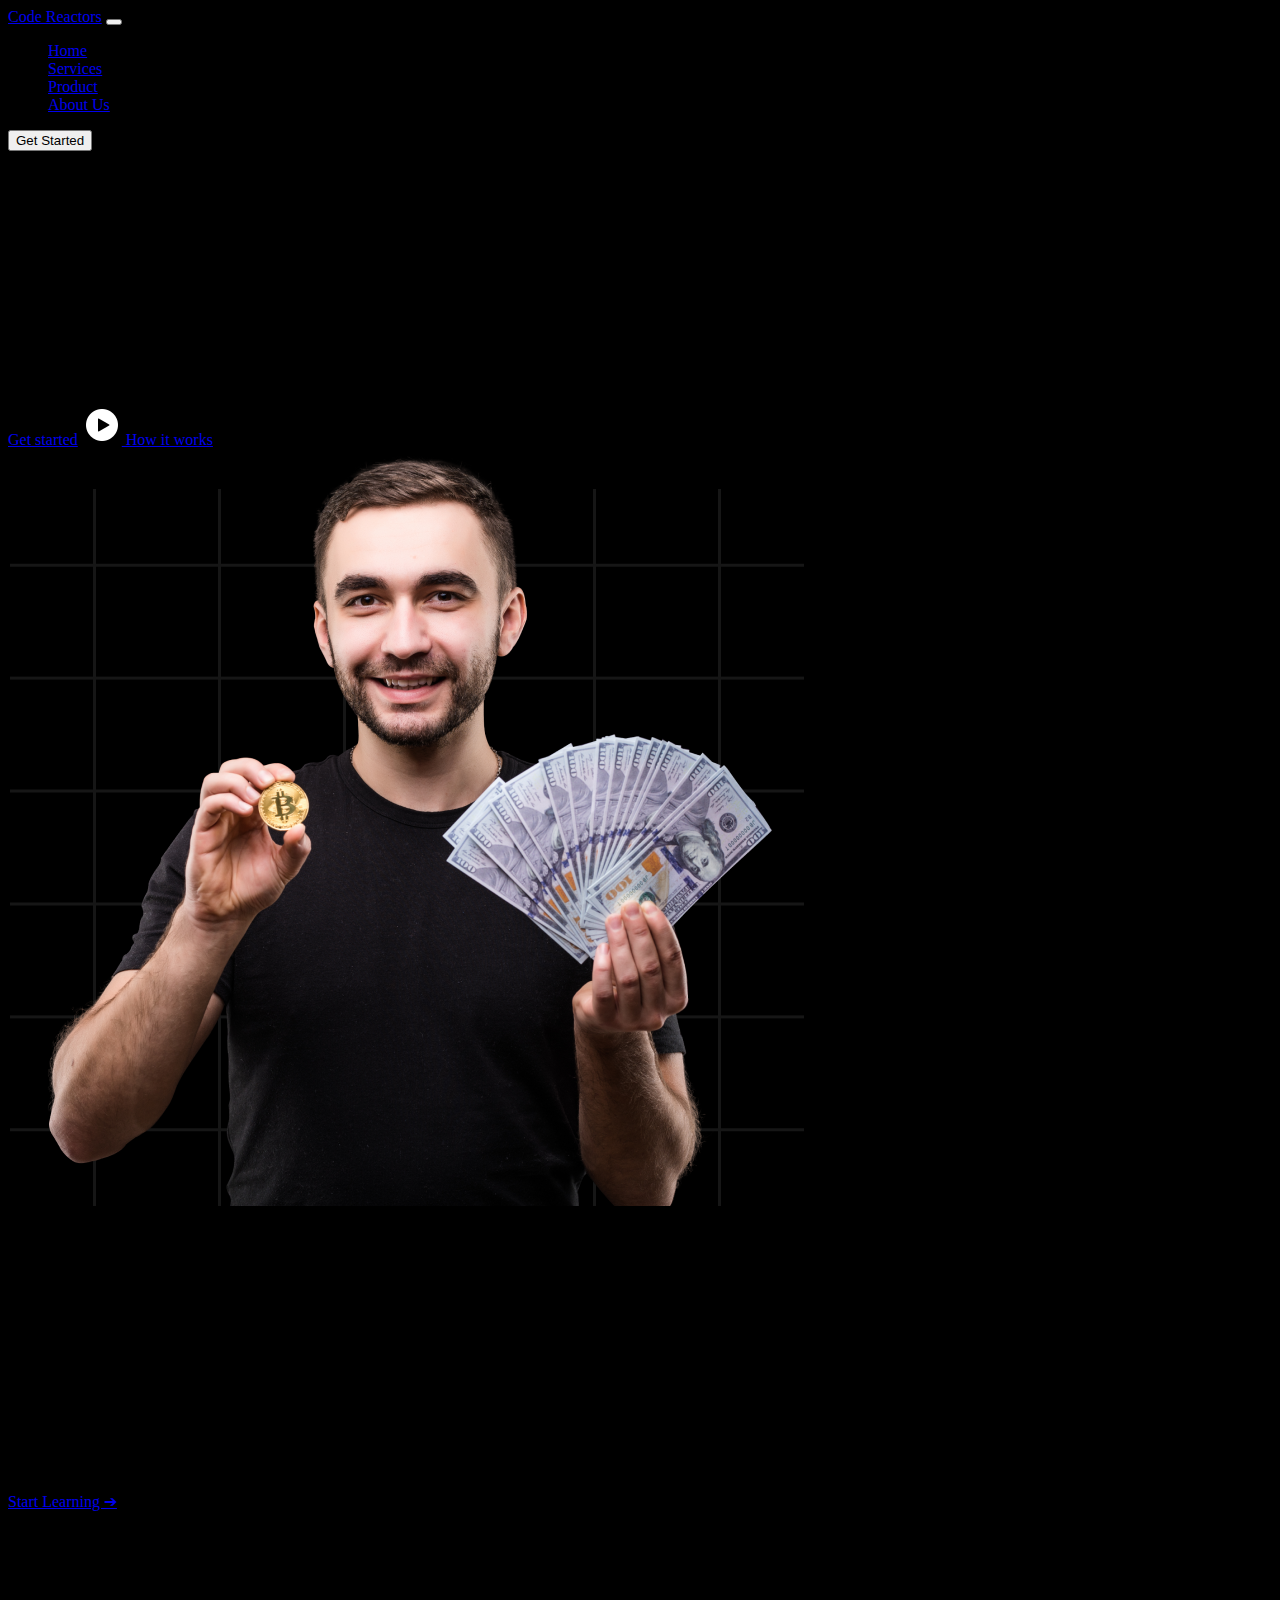
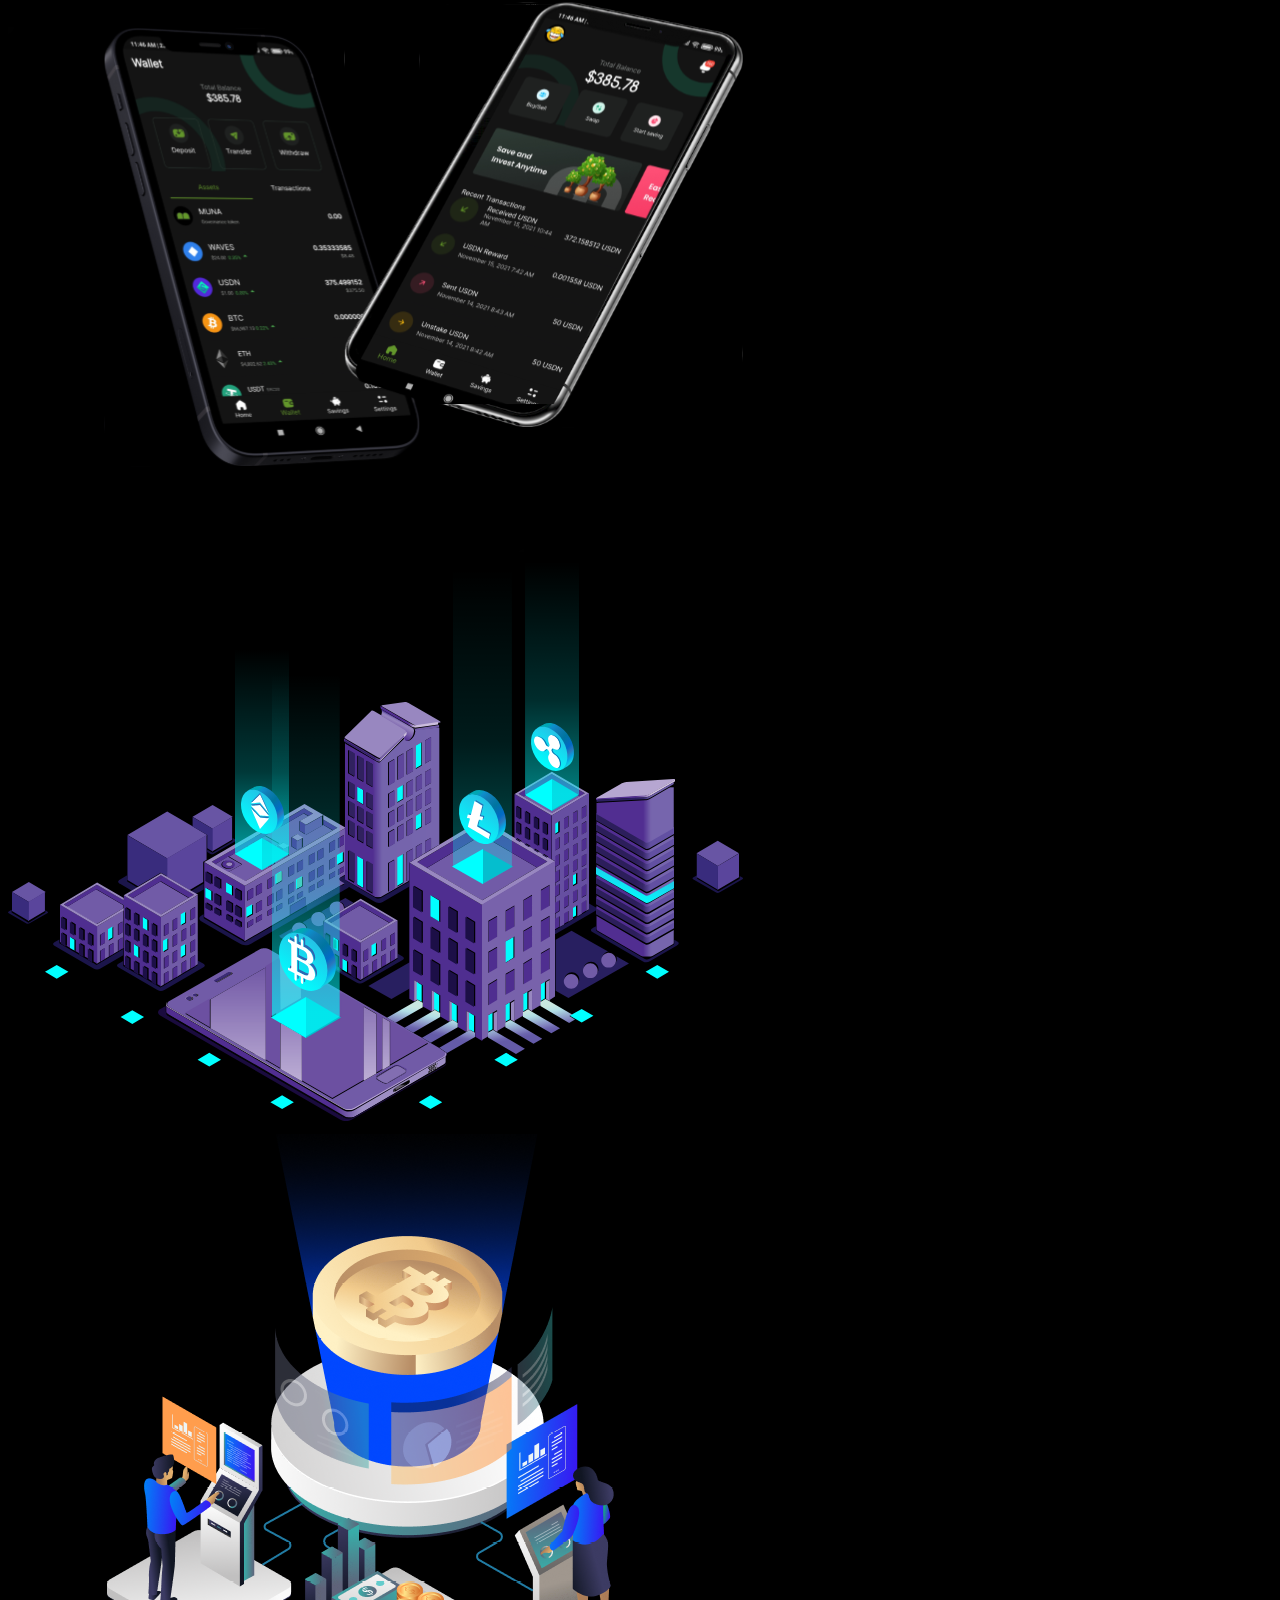
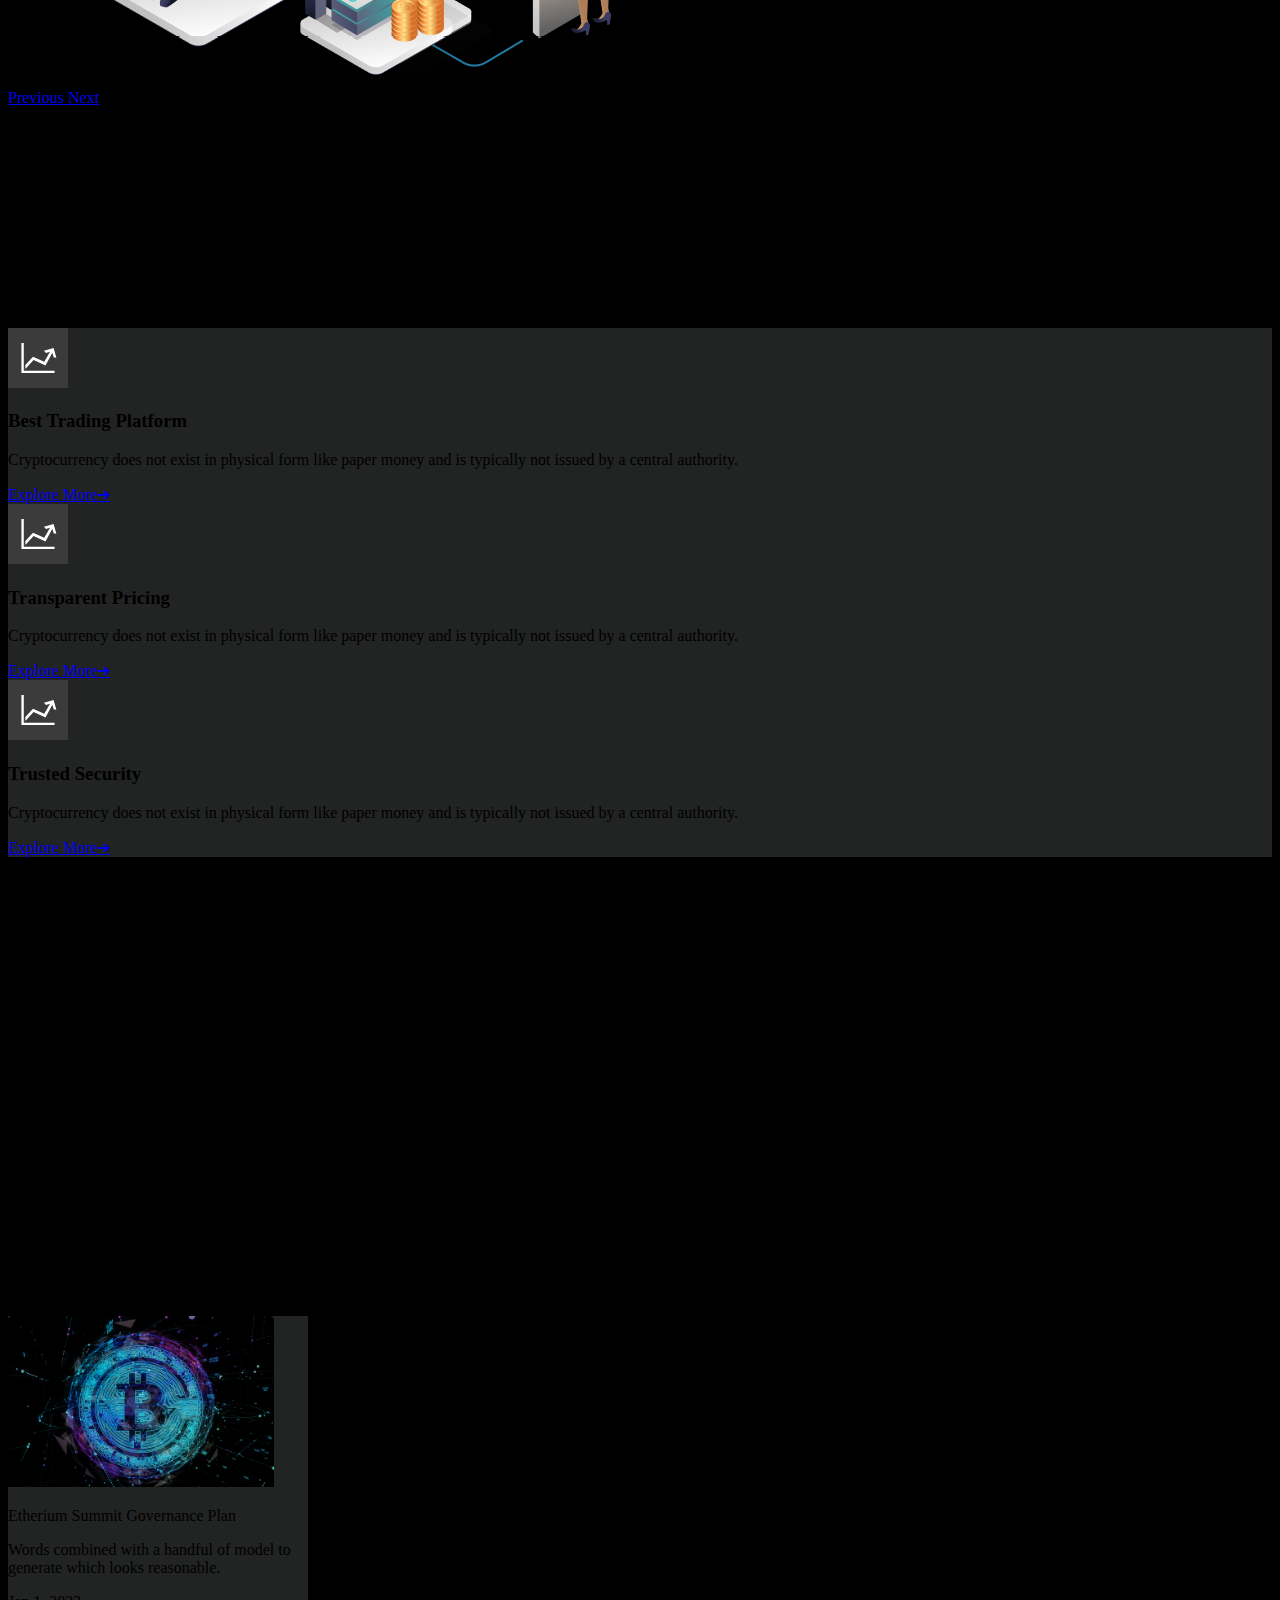
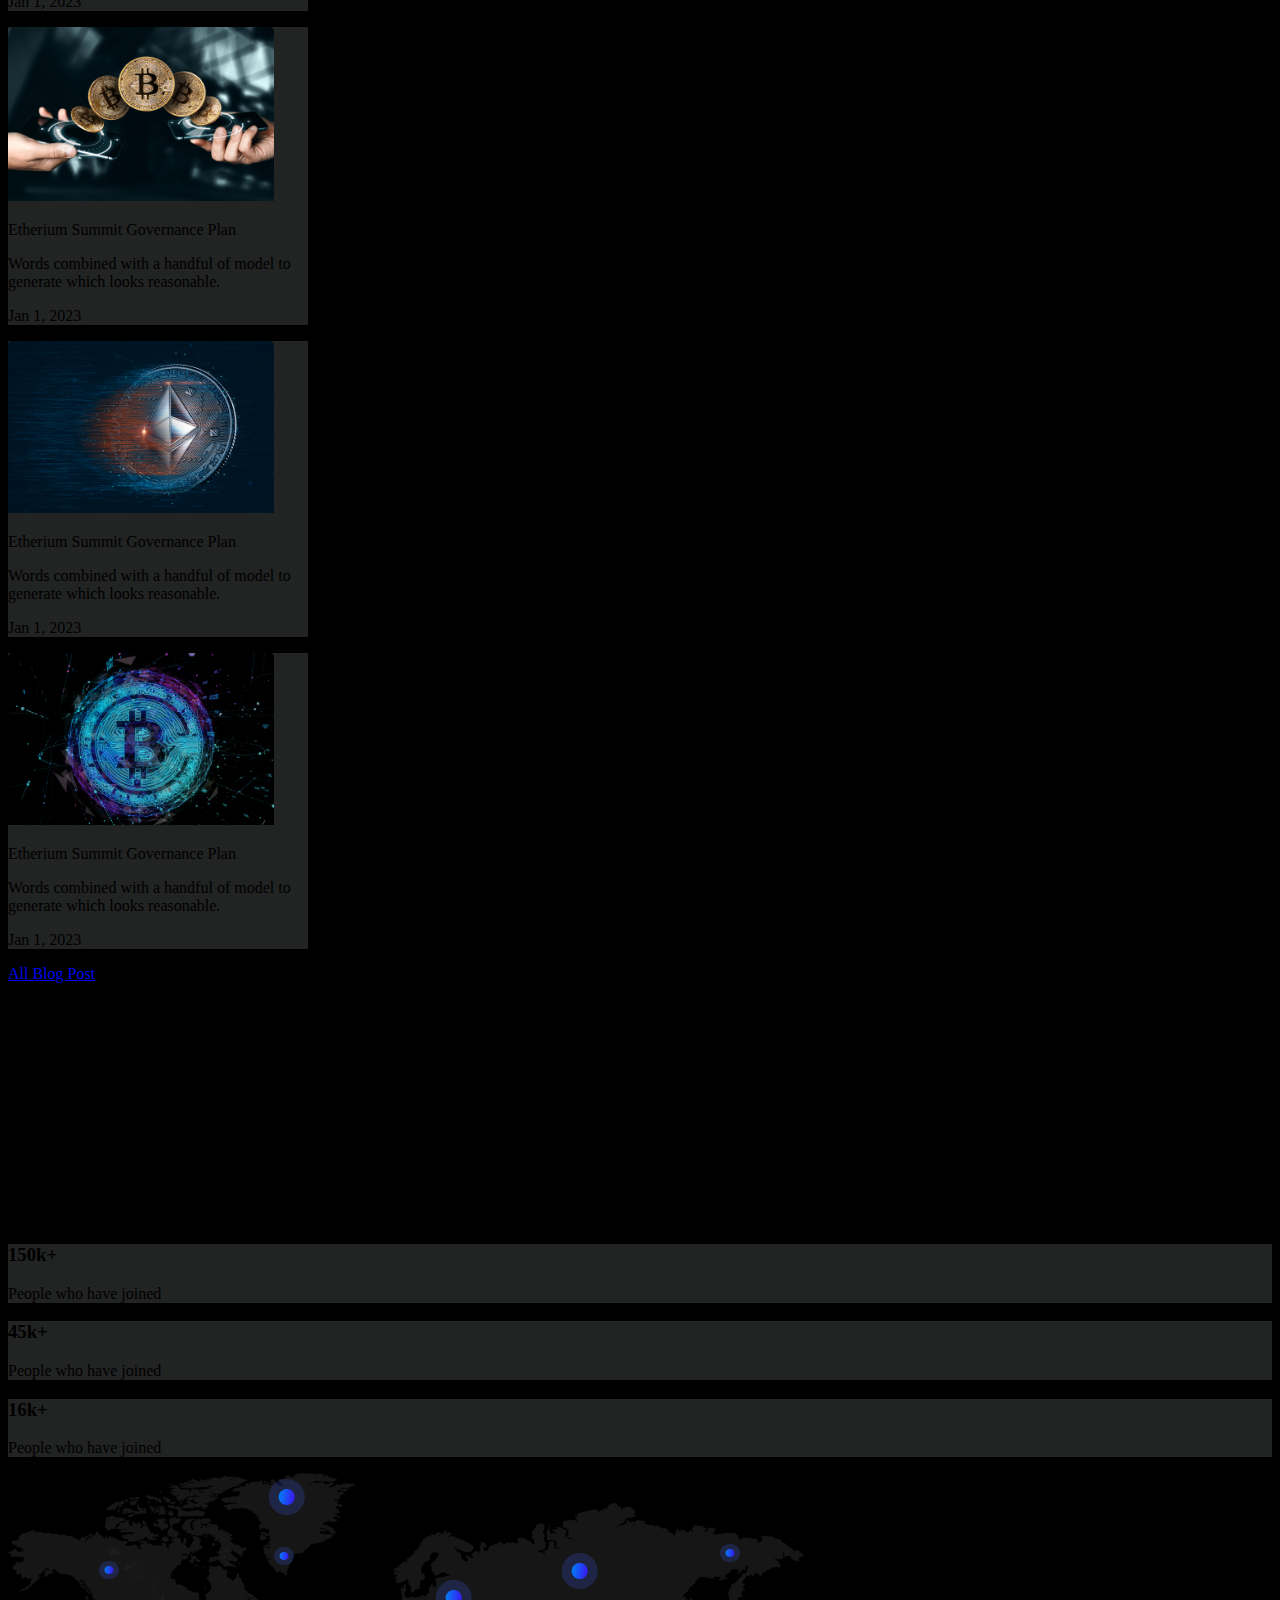
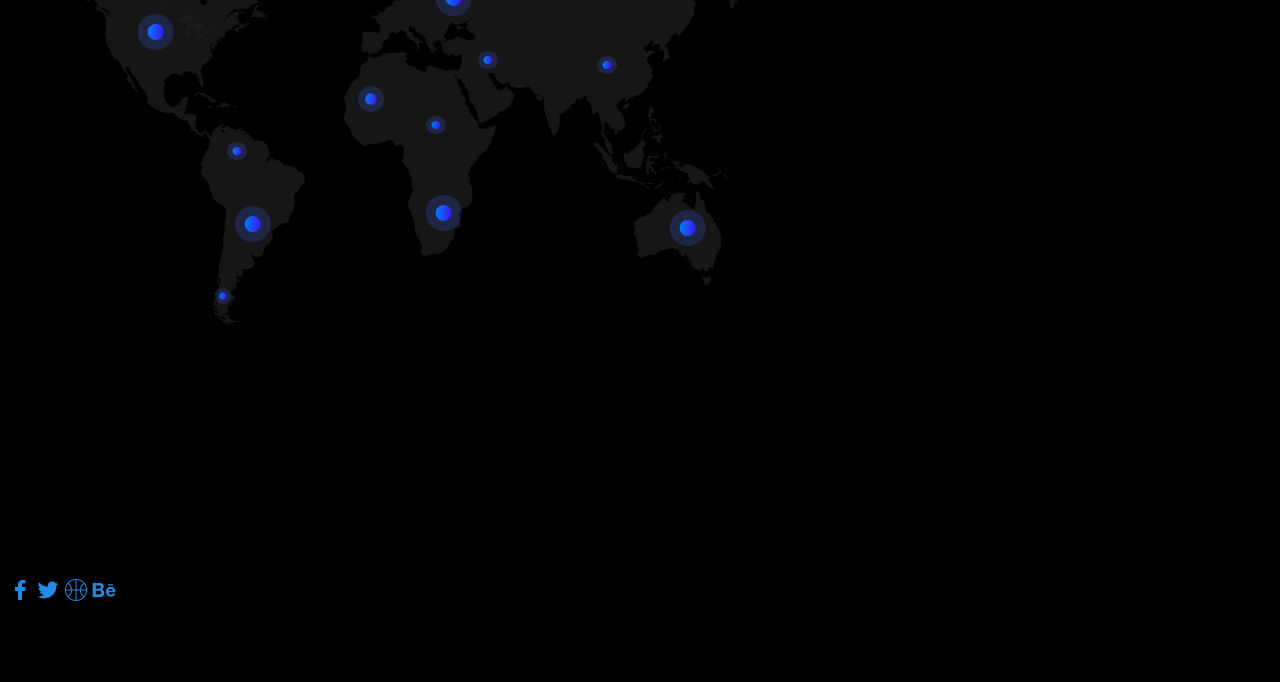
<file: Activity_4/index.html>
<!DOCTYPE html>
<html lang="en">

<head>
    <meta charset="UTF-8">
    <meta http-equiv="X-UA-Compatible" content="IE=edge">
    <meta name="viewport" content="width=device-width, initial-scale=1.0">
    <link rel="icon" type="image/x-icon" href="./assets/favicon.ico">

    <link rel="stylesheet" href="https://cdn.jsdelivr.net/npm/bootstrap@4.1.3/dist/css/bootstrap.min.css"
        integrity="sha384-MCw98/SFnGE8fJT3GXwEOngsV7Zt27NXFoaoApmYm81iuXoPkFOJwJ8ERdknLPMO" crossorigin="anonymous">



    <title>Code Reactors</title>
</head>

<body style="background-color: black;">
    <nav class="navbar navbar-expand-lg border-bottom navbar-dark fixed-top" style="background-color: black;">
        <a class="navbar-brand font-weight-bold text-white" href="#">Code Reactors</a>
        <button class="navbar-toggler" type="button" data-toggle="collapse" data-target="#navbarSupportedContent"
            aria-controls="navbarSupportedContent" aria-expanded="false" aria-label="Toggle navigation">
            <span class="navbar-toggler-icon"></span>
        </button>

        <div class="collapse navbar-collapse" id="navbarSupportedContent">
            <ul class="navbar-nav mx-auto font-weight-bold ">
                <li class="nav-item">
                    <a class="nav-link text-white" href="#Home">Home </a>
                </li>
                <li class="nav-item">
                    <a class="nav-link text-white" href="#Services">Services</a>
                </li>
                <li class="nav-item">
                    <a class="nav-link text-white" href="#Products">Product</a>
                </li>
                <li class="nav-item ">
                    <a class="nav-link text-white" href="#AboutUs">About Us</a>
                </li>
            </ul>
            <button class="btn btn-primary my-2 my-sm-0 rounded align-content-end" type="submit">Get
                Started</button>
        </div>
    </nav>

    <!-- Home Section -->
    <section id="Home" style="min-height: 100vh; padding-top: 140px" class="">
        <div class="container">
            <div class="row">
                <div class="col-lg-6 col-md-12 col-sm-12">
                    <div class="card text-white mt-lg-5" style="background-color: black;">
                        <div class="card-body my-lg-5 mr-lg-5 ml-lg-4">
                            <h1 class="card-title">Trusted & Secure Trading Crypto Wallet</h1>
                                <p class="card-text">You might wonder why a designer would choose to use Morem text
                                    Paragraphs in English or their native language.</p>
                                <a href="#" class="btn btn-primary">Get started</a>
                                <a href="#" class=""><img src="assets/icons8-video-24.png" alt="" height="40px" width="40px"> How it works</a>
                        </div>
                    </div>
                </div>
                <div class="col-lg-6 col-md-12 col-sm-12">
                    <div class="card " style="background-color: black;">
                        <img src="assets/img/crypto-person.png" alt="">
                    </div>
                </div>
            </div>
        </div>
    </section>

    <!-- Info Section -->
    <section id="Info" style="min-height: 100vh; padding-top: 150px;" class="">
        <div class="container">
            <div class="row">
                <div class="col-lg-6 col-md-12 col-sm-12">
                    <div class="card text-white m-lg-5 m-md-1" style="background-color: black;">
                        <div class="card-body my-lg-5 ">
                            <h1 class="card-title">Code Reactors</h5>
                                <p class="card-text">Lorem ipsum dolor sit amet, consectetur adipiscing elit. Proin
                                    congue quam sapien, ac imperdiet nibh facilisis non. Maecenas finibus odio et sapien
                                    curses sodales. Morbi vehicula viverra molestie. Vivamus maximus nibh viverra,
                                    ornare, ornare diam eu, sodales urna.</p>
                                <a href="#" class="text-primary" style="text-decoration: underline;">Start Learning
                                    ➔</a>
                        </div>
                    </div>
                </div>
                <div class="col-lg-6 col-md-12 col-sm-12 p-lg-1">
                    <div class="card mt-lg-5" style="background-color: black;">
                        <div id="carouselExampleIndicators" class="carousel slide" data-ride="carousel">
                            <ol class="carousel-indicators">
                                <li data-target="#carouselExampleIndicators" data-slide-to="0" class="active"></li>
                                <li data-target="#carouselExampleIndicators" data-slide-to="1"></li>
                                <li data-target="#carouselExampleIndicators" data-slide-to="2"></li>
                            </ol>
                            <div class="carousel-inner">
                                <div class="carousel-item active">
                                    <img class="d-block w-100" src="assets/img/slider/1.svg" alt="First slide">
                                </div>
                                <div class="carousel-item">
                                    <img class="d-block w-100" src="assets/img/slider/2.svg" alt="Second slide">
                                </div>
                                <div class="carousel-item">
                                    <img class="d-block w-100" src="assets/img/slider/3.png" alt="Third slide">
                                </div>
                            </div>
                            <a class="carousel-control-prev" href="#carouselExampleIndicators" role="button"
                                data-slide="prev">
                                <span class="carousel-control-prev-icon" aria-hidden="true"></span>
                                <span class="sr-only">Previous</span>
                            </a>
                            <a class="carousel-control-next" href="#carouselExampleIndicators" role="button"
                                data-slide="next">
                                <span class="carousel-control-next-icon" aria-hidden="true"></span>
                                <span class="sr-only">Next</span>
                            </a>
                        </div>
                    </div>
                </div>
            </div>
        </div>
    </section>


    <!-- Services Section -->
    <section id="Services" style="min-height: 100vh; padding-top: 120px;" class="">
        <div class="container">
            <div class="card text-white" style="background-color: black;">
                <div class="card-body text-center">
                    <h2 class="card-title">Most Trusted Cryptocurrency Platform</h2>
                    <p class="card-text">
                        A cryptocurrency is a tradable digital asset or digital form of money, built on blockchain
                        technology that only exists online.
                    </p>
                </div>
            </div>
        </div>

        <div class="container-fluid mt-4 px-4 py-2">
            <div class="row py-2 justify-content-around">

                <div class="col-lg-3 col-md-5 col-sm-12 p-0 pb-5 mx-2">
                    <div class="card text-white" style="background-color: #222323;">
                        <div class="text-center mt-4">
                            <img src="assets/graph-line-up-svgrepo-com.svg" height="60px" width="60px"
                                class="rounded-circle" style="background-color: #3a3b3a;">
                        </div>
                        <div class="card-body text-center">
                            <h3 class="card-title">Best Trading Platform</h3>
                            <p class="card-text">Cryptocurrency does not exist in physical form like paper money and is
                                typically not issued by a central authority.</p>
                            <a href="#" class="text-primary" style="text-decoration: underline;">Explore More➔</a>
                        </div>
                    </div>
                </div>

                <div class="col-lg-3 col-md-5 col-sm-12 p-0 pb-5 mx-2">
                    <div class="card text-white" style="background-color: #222323;">
                        <div class="text-center mt-4">
                            <img src="assets/graph-line-up-svgrepo-com.svg" height="60px" width="60px"
                                class="rounded-circle" style="background-color: #3a3b3a;">
                        </div>
                        <div class="card-body text-center">
                            <h3 class="card-title">Transparent Pricing</h3>
                            <p class="card-text">Cryptocurrency does not exist in physical form like paper money and is
                                typically not issued by a central authority.</p>
                            <a href="#" class="text-primary" style="text-decoration: underline;">Explore More➔</a>
                        </div>
                    </div>
                </div>

                <div class="col-lg-3 col-md-5 col-sm-12 p-0 pb-5 mx-2">
                    <div class="card text-white" style="background-color: #222323;">
                        <div class="text-center mt-4">
                            <img src="assets/graph-line-up-svgrepo-com.svg" height="60px" width="60px"
                                class="rounded-circle" style="background-color: #3a3b3a;">
                        </div>
                        <div class="card-body text-center">
                            <h3 class="card-title">Trusted Security</h3>
                            <p class="card-text">Cryptocurrency does not exist in physical form like paper money and is
                                typically not issued by a central authority.</p>
                            <a href="#" class="text-primary" style="text-decoration: underline;">Explore More➔</a>
                        </div>
                    </div>
                </div>
            </div>
        </div>
    </section>

    <!-- Blog Section -->

    <section id="Blog" style="min-height: 100vh; padding-top: 70px;" class="">
        <div class="container">
            <div class="card text-white" style="background-color: black;">
                <div class="card-body text-center">
                    <h2 class="card-title">Cryptocurrency Recent Posts</h2>
                    <div class="">
                        <p class="card-text">
                            Right Click on the Download Button in the Font Post and Copy Link Address and Paste it <br>
                            in the New Tab Download will Start Automatically.
                        </p>
                    </div>
                </div>
            </div>
        </div>

        <div class="container-fluid mt-2 px-4 py-2">
            <div class="row py-2 justify-content-around">

                <div class="col-md-2 col-sm-12 p-0 pb-5" style="max-width: 300px ;">
                    <div class="card text-white" style="background-color: #222323;">
                        <div class="text-center px-3 pb-0 pt-3 rounded">
                            <img src="assets/img/blog/cbl-3.png" width="266px">
                        </div>
                        <div class="card-body pt-2">
                            <p class=" h5 card-title font-weight-bold">Etherium Summit Governance Plan</p>
                            <p class="card-text">Words combined with a handful of model to generate which looks
                                reasonable.</p>
                            <div class="text-center">
                                <p> Jan 1, 2023</p>
                            </div>
                        </div>
                    </div>
                </div>

                <div class="col-md-2 col-sm-12 p-0 pb-5" style="max-width: 300px ;">
                    <div class="card text-white" style="background-color: #222323;">
                        <div class="text-center px-3 pb-0 pt-3 rounded">
                            <img src="assets/img/blog/cbl-1.png" width="266px">
                        </div>
                        <div class="card-body pt-2">
                            <p class=" h5 card-title font-weight-bold">Etherium Summit Governance Plan</p>
                            <p class="card-text">Words combined with a handful of model to generate which looks
                                reasonable.</p>
                            <div class="text-center">
                                <p> Jan 1, 2023</p>
                            </div>
                        </div>
                    </div>
                </div>

                <div class="col-md-2 col-sm-12 p-0 pb-5" style="max-width: 300px ;">
                    <div class="card text-white" style="background-color: #222323;">
                        <div class="text-center px-3 pb-0 pt-3 rounded">
                            <img src="assets/img/blog/cbl-2.png" width="266px">
                        </div>
                        <div class="card-body pt-2">
                            <p class=" h5 card-title font-weight-bold">Etherium Summit Governance Plan</p>
                            <p class="card-text">Words combined with a handful of model to generate which looks
                                reasonable.</p>
                            <div class="text-center">
                                <p> Jan 1, 2023</p>
                            </div>
                        </div>
                    </div>
                </div>

                <div class="col-md-2 col-sm-12 p-0 pb-2" style="max-width: 300px ;">
                    <div class="card text-white" style="background-color: #222323;">
                        <div class="text-center px-3 pb-0 pt-3 rounded">
                            <img src="assets/img/blog/cbl-3.png" width="266px">
                        </div>
                        <div class="card-body pt-2">
                            <p class=" h5 card-title font-weight-bold">Etherium Summit Governance Plan</p>
                            <p class="card-text">Words combined with a handful of model to generate which looks
                                reasonable.</p>
                            <div class="text-center">
                                <p> Jan 1, 2023</p>
                            </div>
                        </div>
                    </div>
                </div>
            </div>
        </div>

        <div class="text-center mt-0">
            <a href="#" class="btn btn-outline-primary" style="border-radius: 50px;">All Blog Post</a>
        </div>
    </section>



    <!-- Product Section -->

    <section id="Products" style="margin-bottom: 80px; padding-top: 110px" class="">
        <div class="container-fluid">
            <div class="row mx-1">
                <div class="col-lg-6 col-md-12 col-sm-12 ">
                    <div class="card text-white" style="background-color: black;">
                        <div class="card-body">
                            <h1 class="card-title font-weight-bold">Our Best Users Are all over the Worldwide Coverage
                                </h1>
                                <p class="card-text font-weight-bold mt-4">You might wonder why a designer would choose to
                                    use Morem text
                                    Paragraphs Lorem Ipsum available but the majority</p>
                                <p class="card-text font-weight-bold">embrrassing hidden in the middle of text. All the Lorem Ipsum
                                    generators on the Internet tend to repeat predefined chunks as necessary, making
                                    this the first true generator on the Internet.</p>
                        </div>
                    </div>
                    <div class="row justify-content-around mx-1 my-4 ">
                        <div class="card col-lg-3 text-white px-0 col-md-3 col-sm-3 col-9 mb-3" style="background-color: #222323;">
                            <div class="card-body">
                                <h3 class="font-weight-bold text-center">150k+</h3>
                                <p class="font-weight-bold">People who have joined </p>
                            </div>
                        </div>
                        <div class="card col-lg-3 text-white px-0 col-md-3 col-sm-3 col-9 mb-3" style="background-color: #222323;">
                            <div class="card-body">
                                <h3 class="font-weight-bold text-center">45k+</h3>
                                <p class="font-weight-bold" >People who have joined </p>
                            </div>
                        </div>
                        <div class="card col-lg-3 text-white px-0 col-md-3 col-sm-3 col-9 mb-3" style="background-color: #222323;">
                            <div class="card-body">
                                <h3 class="font-weight-bold text-center">16k+</h3>
                                <p class="font-weight-bold">People who have joined </p>
                            </div>
                        </div> 
                    </div>
                    
                </div>
                <div class="col-lg-6 col-md-12 col-sm-12">
                    <div class="card my-5" style="background-color: black;">
                        <img src="assets/img/maps.png" alt="">
                    </div>
                </div>
            </div>
        </div>
    </section>


    <!-- About Us Section -->
        

    <section id="AboutUs" class="pb-0 border-top">
        <div class="container">
            <div class="card text-white" style="background-color: black;">
                <div class="card-body text-center  ">
                    <h2 class="card-title font-weight-bold h2">About Us</h2>
                </div>
            </div>
        </div> 

        <div class="container">
            <div class="row justify-content-center">
                <div class="card text-white text-center" style="background-color: black;">
                    <div class="card-body">
                        <p class="h4 card-title font-weight-bold">Code Reactors</p>
                        <p class="card-text">Bitcoin, first released as open-source software in is the first decentralized <br> cryptocurrency.since the release of bitcoin</p>
                        <div class="text-center">
                            <p class="h5 font-weight-bold pb-4">Join the Conversation</p>
                        </div>
                        <div class="text-center " >
                            <a href="#"><img src="assets/icons8-facebook.svg" alt=""></a>
                            <a href="#"><img src="assets/icons8-twitter.svg" alt=""></a>
                            <a href="#"><img src="assets/icons8-basketball-24.png" alt=""></a>
                            <a href="#"><img class="ml-1" src="assets/icons8-behance.svg" alt=""></a>
                        </div>
                    </div>
                </div>
            </div>
        </div>

        <div class="container-fluid mt-2" >
            <div class="row ">
                <div class="col-6 col-lg-6 col-md-6 col-sm-12">
                    <p class="text-white">Copyright@Chetan Kochiyaniya. 2023. All rights reserved.</p>
                </div>
                <div class="col-6 text-right">
                    <a class="text-white text-primary mr-3">Support</a>
                    <a class="text-white text-primary">Privacy Policy</a>
                </div>
            </div>
        </div>

    </section>




    <script src="https://code.jquery.com/jquery-3.3.1.slim.min.js"
        integrity="sha384-q8i/X+965DzO0rT7abK41JStQIAqVgRVzpbzo5smXKp4YfRvH+8abtTE1Pi6jizo"
        crossorigin="anonymous"></script>
    <script src="https://cdn.jsdelivr.net/npm/popper.js@1.14.3/dist/umd/popper.min.js"
        integrity="sha384-ZMP7rVo3mIykV+2+9J3UJ46jBk0WLaUAdn689aCwoqbBJiSnjAK/l8WvCWPIPm49"
        crossorigin="anonymous"></script>
    <script src="https://cdn.jsdelivr.net/npm/bootstrap@4.1.3/dist/js/bootstrap.min.js"
        integrity="sha384-ChfqqxuZUCnJSK3+MXmPNIyE6ZbWh2IMqE241rYiqJxyMiZ6OW/JmZQ5stwEULTy"
        crossorigin="anonymous"></script>
        
</body>

</html>
</file>
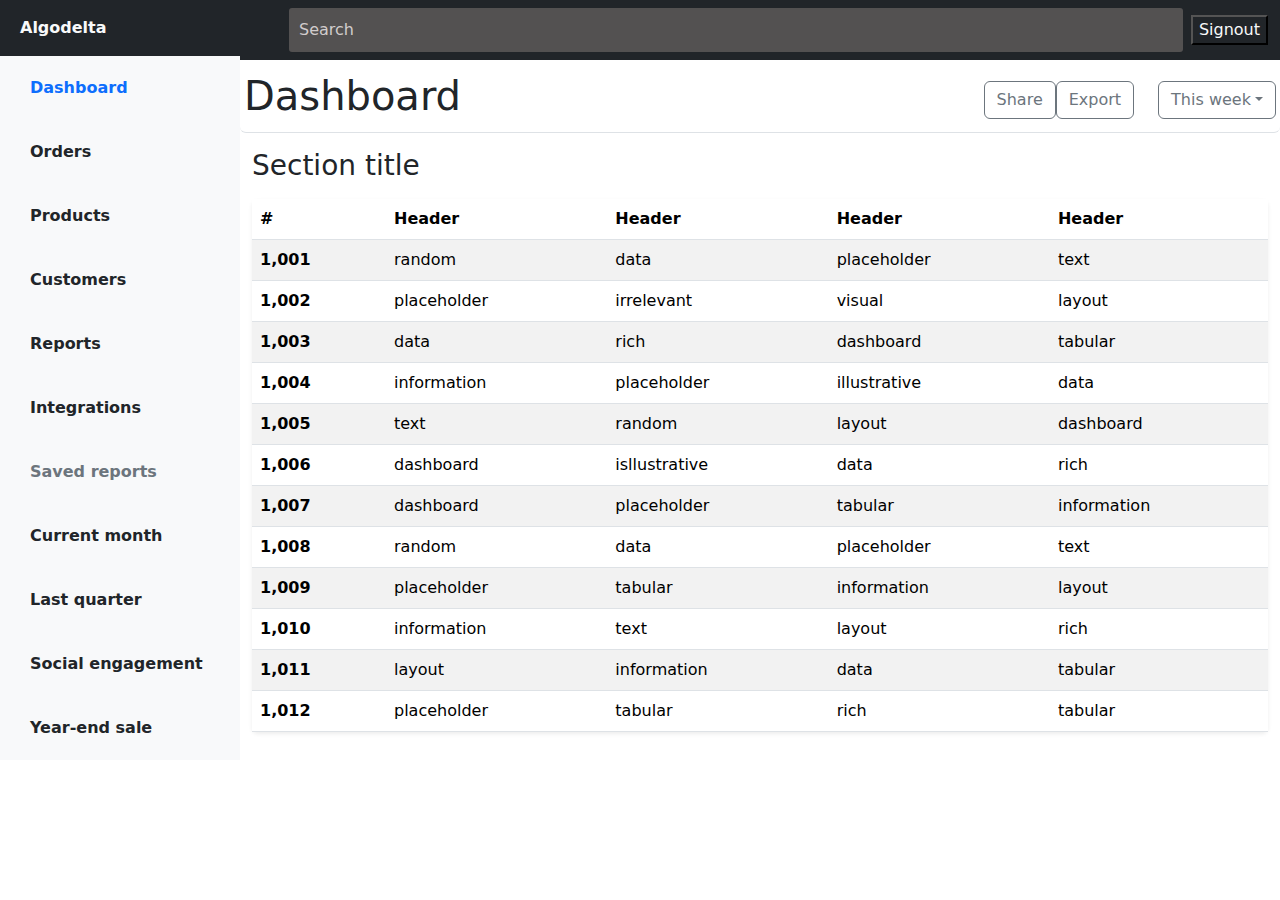
<file: Activity_1/First/index.html>
<!DOCTYPE html>
<html lang="en">

<head>
    <meta charset="UTF-8" />
    <meta http-equiv="X-UA-Compatible" content="IE=edge" />
    <meta name="viewport" content="width=device-width, initial-scale=1.0" />
    <link href="https://cdn.jsdelivr.net/npm/bootstrap@5.0.0-beta3/dist/css/bootstrap.min.css" rel="stylesheet" />
    <link rel="stylesheet" href="https://cdnjs.cloudflare.com/ajax/libs/font-awesome/5.15.3/css/all.min.css" />

    <link rel="stylesheet" href="css/style.css" />
    <title>One</title>
</head>

<body>
    <div class="d-flex" id="wrapper">
        <!-- Sidebar start here -->
        <div  id="sidebar-wrapper">
            <div class="sidebar-heading  py-3 text-light bg-dark fs-6 fw-bold ">Algodelta</div>
            <div class="list-group list-group-flush my-3 mt-0  bg-light">
                <a href="#" class="list-group-item list-group-item-action bg-transparent fw-bold text-primary ">Dashboard</a>
                <a href="#" class="list-group-item list-group-item-action bg-transparent  fw-bold">Orders</a>
                <a href="#" class="list-group-item list-group-item-action bg-transparent  fw-bold">Products</a>
                <a href="#" class="list-group-item list-group-item-action bg-transparent  fw-bold">Customers</a>
                <a href="#" class="list-group-item list-group-item-action bg-transparent  fw-bold">Reports</a>
                <a href="#" class="list-group-item list-group-item-action bg-transparent  fw-bold">Integrations</a>
                <a href="#" class="list-group-item list-group-item-action bg-transparent text-secondary fw-bold">Saved reports</a>
                <a href="#" class="list-group-item list-group-item-action bg-transparent  fw-bold">Current month</a>
                <a href="#" class="list-group-item list-group-item-action bg-transparent  fw-bold">Last quarter</a>
                <a href="#" class="list-group-item list-group-item-action bg-transparent  fw-bold">Social engagement</a>
                <a href="#" class="list-group-item list-group-item-action bg-transparent  fw-bold">Year-end sale</a>
            </div>
        <!-- /#sidebar-end-here -->

        </div>
        <div id="page-content-wrapper">
          <nav class="navbar navbar-expand-lg navbar-dark bg-dark content-area" id="nav-menu">
            <div class="container-fluid">
              <i class="fas fa-align-left  fs-4 me-3" id="menu-toggle"></i>

              <div class="d-flex flex-fill align-items-center">
                <input class="form-control me-2 flex-fill custom-search" type="search" placeholder="Search" aria-label="Search">
              </div>
              <div class="ms-auto">
                <button class="bg-dark text-light">Signout</button>
              </div>
            </div>
          </nav>
          <!-- Card content start -->
         
           <!-- Content start here -->
           <div class="container-fluid ">
            <div class="row  my-2"> 
                    <div class="p-1 bg-white border-bottom d-flex align-items-center rounded">
                           <h1>Dashboard</h1>
                           <div class="ms-auto">
                            <div class="d-flex g-0">
                              <button  type="button" class="btn btn-outline-secondary">Share</button>
                              <button   type="button" class="btn btn-outline-secondary">Export</button>
                              <button class="btn btn-outline-secondary dropdown-toggle ms-4 " type="button" data-bs-toggle="dropdown" aria-expanded="false">This week</button>
                              <ul class="dropdown-menu">
                                <li><a class="dropdown-item" href="#">Today</a></li>
                                <li><a class="dropdown-item" href="#">Something else here</a></li>
                               </ul>
                            </div>

                               </div>
                          </div>
                    </div>

            <div class="row my-3">
                <h1 class="fs-3 mb-3">Section title</h1>
                <div class="col">
                    <table class="table bg-white rounded shadow-sm   table table-striped">
                        <thead>
                            <tr>
                                <th scope="col">#</th>
                                <th scope="col">Header</th>
                                <th scope="col">Header</th>
                                <th scope="col">Header</th>
                                <th scope="col">Header</th>

                            </tr>
                        </thead>
                        <tbody>
                            <tr>
                                <th scope="row">1,001</th>
                                <td>random</td>
                                <td>data</td>
                                <td>placeholder</td>
                                <td>text</td>
                            </tr>
                            <tr>
                                <th scope="row">1,002</th>
                                <td>placeholder</td>
                                <td>irrelevant</td>
                                <td>visual</td>
                                <td>layout</td>

                            </tr>
                            <tr>
                                <th scope="row">1,003</th>
                                <td>data</td>
                                <td>rich</td>
                                <td>dashboard</td>
                                <td>tabular</td>

                            </tr>
                            <tr>
                                <th scope="row">1,004</th>
                                <td>information</td>
                                <td>placeholder</td>
                                <td>illustrative</td>
                                <td>data</td>

                            </tr>
                            <tr>
                                <th scope="row">1,005</th>
                                <td>text</td>
                                <td>random</td>
                                <td>layout</td>
                                <td>dashboard</td>

                            </tr>
                            <tr>
                                <th scope="row">1,006</th>
                                <td>dashboard</td>
                                <td>isllustrative</td>
                                <td>data</td>
                                <td>rich</td>
                            </tr>
                            <tr>
                                <th scope="row">1,007</th>
                                <td>dashboard</td>
                                <td>placeholder</td>
                                <td>tabular</td>
                                <td>information</td>
                            </tr>
                            <tr>
                                <th scope="row">1,008</th>
                                <td>random</td>
                                <td>data</td>
                                <td>placeholder</td>
                                <td>text</td>
                            </tr>
                            <tr>
                                <th scope="row">1,009</th>
                                <td>placeholder</td>
                                <td>tabular</td>
                                <td>information</td>
                                <td>layout</td>

                            </tr>
                            <tr>
                                <th scope="row">1,010</th>
                                <td>information</td>
                                <td>text</td>
                                <td>layout</td>
                                <td>rich</td>
                            </tr>
                            <tr>
                                <th scope="row">1,011</th>
                                <td>layout</td>
                                <td>information</td>
                                <td>data</td>
                                <td>tabular</td>
                            </tr>
                            <tr>
                                <th scope="row">1,012</th>
                                <td>placeholder</td>
                                <td>tabular</td>
                                <td>rich</td>
                                <td>tabular</td>

                            </tr>                                    
                        </tbody>
                    </table>
                </div>
            </div>

        </div>  
 <!-- Content end here -->

          
        </div>

    <!-- /#page-content-wrapper -->
    </div>

    <script src="https://cdn.jsdelivr.net/npm/bootstrap@5.0.0-beta3/dist/js/bootstrap.bundle.min.js"></script>
    <script>
        var el = document.getElementById("wrapper" );
        var toggleButton = document.getElementById("menu-toggle");

        toggleButton.onclick = function () {
            el.classList.toggle("toggled");
        };
    </script>
</body>

</html>
</file>
<file: Activity_1/First/css/style.css>
body{
  overflow-x:hidden;
}
.rounded-full {
  border-radius: 100%;
}
.flex-fill {
  flex: 1 1 auto;
}

.custom-search {
  width: 100%;
  background-color: #535151 ;
  border: none;
  border-radius: 3px;
  padding: 10px;
  border:rounded
}
.custom-search::placeholder {
  color: #d1cccc; 
}
.custom-button {
  border-radius: 20px;
  background-color: #ffff; 
  color: #6b6868; 
  border-color: #333; 
}
.custom-button:hover {
  background-color: #e5e5e5; 
}


#sidebar-wrapper {
  height: 100%;
  margin-left: -15rem;
  -webkit-transition: margin 0.25s ease-out;
  -moz-transition: margin 0.25s ease-out;
  -o-transition: margin 0.25s ease-out;
  transition: margin 0.25s ease-out;
  height: 100vh; 
}

#sidebar-wrapper .sidebar-heading {
  padding: 0.875rem 1.25rem;
  font-size: 1.2rem;
}

#sidebar-wrapper .list-group {
  width: 15rem;
}


#page-content-wrapper {
  min-width: 100vw;
}

#wrapper.toggled #sidebar-wrapper {
  margin-left: 0;
}

#menu-toggle {
  cursor: pointer;
}

.list-group-item {
  border: none;
  padding: 20px 30px;

}

.list-group-item.active {
  background-color: transparent;
  font-weight: bold;
  border: none;

}

@media (min-width: 768px) {
  #sidebar-wrapper {
    margin-left: 0;
  }

  #page-content-wrapper {
    min-width: 0;
    width: 100%;
  }

  #wrapper.toggled #sidebar-wrapper {
    margin-left: -15rem;
  }
}
</file>
